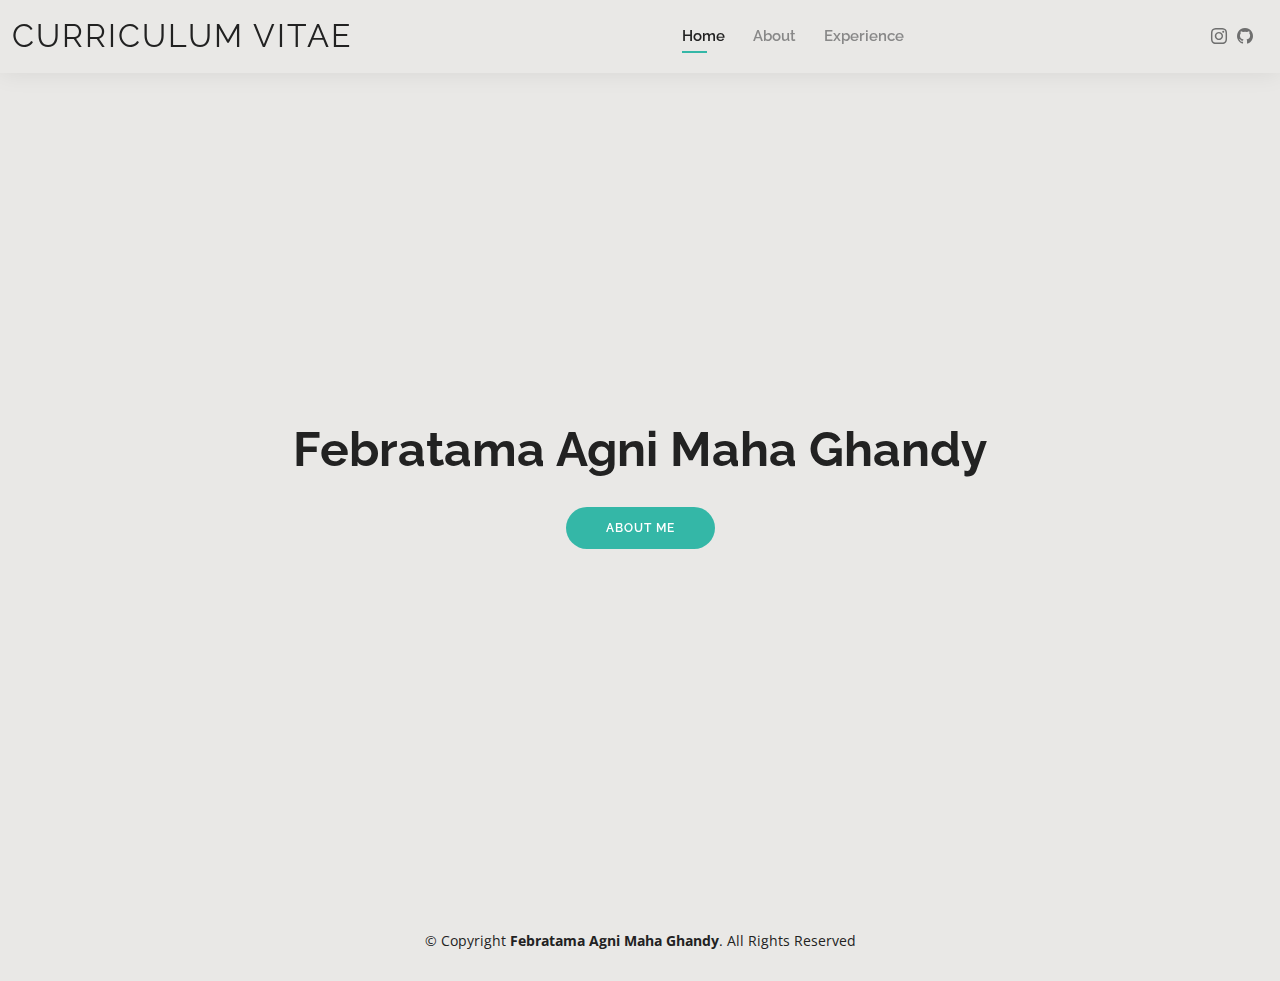
<file: index.html>
<!DOCTYPE html>
<html lang="en">

<head>
  <meta charset="utf-8">
  <meta content="width=device-width, initial-scale=1.0" name="viewport">

  <title>Curriculum Vitae</title>

  <!-- Favicons -->
  <link href="assets/img/favicon.png" rel="icon">
  <link href="assets/img/apple-touch-icon.png" rel="apple-touch-icon">

  <!-- Google Fonts -->
  <link href="https://fonts.googleapis.com/css?family=Open+Sans:300,300i,400,400i,600,600i,700,700i|Raleway:300,300i,400,400i,500,500i,600,600i,700,700i|Poppins:300,300i,400,400i,500,500i,600,600i,700,700i" rel="stylesheet">

  <!-- Vendor CSS Files -->
  <link href="assets/vendor/aos/aos.css" rel="stylesheet">
  <link href="assets/vendor/bootstrap/css/bootstrap.min.css" rel="stylesheet">
  <link href="assets/vendor/bootstrap-icons/bootstrap-icons.css" rel="stylesheet">
  <link href="assets/vendor/boxicons/css/boxicons.min.css" rel="stylesheet">
  <link href="assets/vendor/glightbox/css/glightbox.min.css" rel="stylesheet">
  <link href="assets/vendor/swiper/swiper-bundle.min.css" rel="stylesheet">

  <!-- Template Main CSS File -->
  <link href="assets/css/style.css" rel="stylesheet">

</head>

<body>

  <!-- ======= Header ======= -->
  <header id="header" class="fixed-top">
    <div class="container-fluid d-flex justify-content-between align-items-center">

      <h1 class="logo me-auto me-lg-0"><a href="index.html">Curriculum Vitae</a></h1>

      <nav id="navbar" class="navbar order-last order-lg-0">
        <ul>
          <li><a class="active" href="index.html">Home</a></li>
          <li><a href="about.html">About</a></li>
          <li><a href="resume.html">Experience</a></li>
        </ul>
        <i class="bi bi-list mobile-nav-toggle"></i>
      </nav><!-- .navbar -->

      <div class="header-social-links">
        <a href="https://www.instagram.com/vavafebratama" class="instagram"><i class="bi bi-instagram"></i></a>
        <a href="https://github.com/FebratamaAgni" class="github"><i class="bi bi-github"></i></a>
      </div>

    </div>

  </header><!-- End Header -->

  <!-- ======= Hero Section ======= -->
  <section id="hero" class="d-flex align-items-center">
    <div class="container d-flex flex-column align-items-center" data-aos="zoom-in" data-aos-delay="100">
      <h1>Febratama Agni Maha Ghandy</h1>
      <a href="about.html" class="btn-about">About Me</a>
    </div>
  </section><!-- End Hero -->

  <!-- ======= Footer ======= -->
  <footer id="footer">
    <div class="container">
      <div class="copyright">
        &copy; Copyright <strong><span>Febratama Agni Maha Ghandy</span></strong>. All Rights Reserved
      </div>
    </div>
  </footer><!-- End  Footer -->

  <div id="preloader"></div>
  <a href="#" class="back-to-top d-flex align-items-center justify-content-center"><i class="bi bi-arrow-up-short"></i></a>

  <!-- Vendor JS Files -->
  <script src="assets/vendor/purecounter/purecounter_vanilla.js"></script>
  <script src="assets/vendor/aos/aos.js"></script>
  <script src="assets/vendor/bootstrap/js/bootstrap.bundle.min.js"></script>
  <script src="assets/vendor/glightbox/js/glightbox.min.js"></script>
  <script src="assets/vendor/isotope-layout/isotope.pkgd.min.js"></script>
  <script src="assets/vendor/swiper/swiper-bundle.min.js"></script>
  <script src="assets/vendor/waypoints/noframework.waypoints.js"></script>
  <script src="assets/vendor/php-email-form/validate.js"></script>

  <!-- Template Main JS File -->
  <script src="assets/js/main.js"></script>

</body>

</html>
</file>
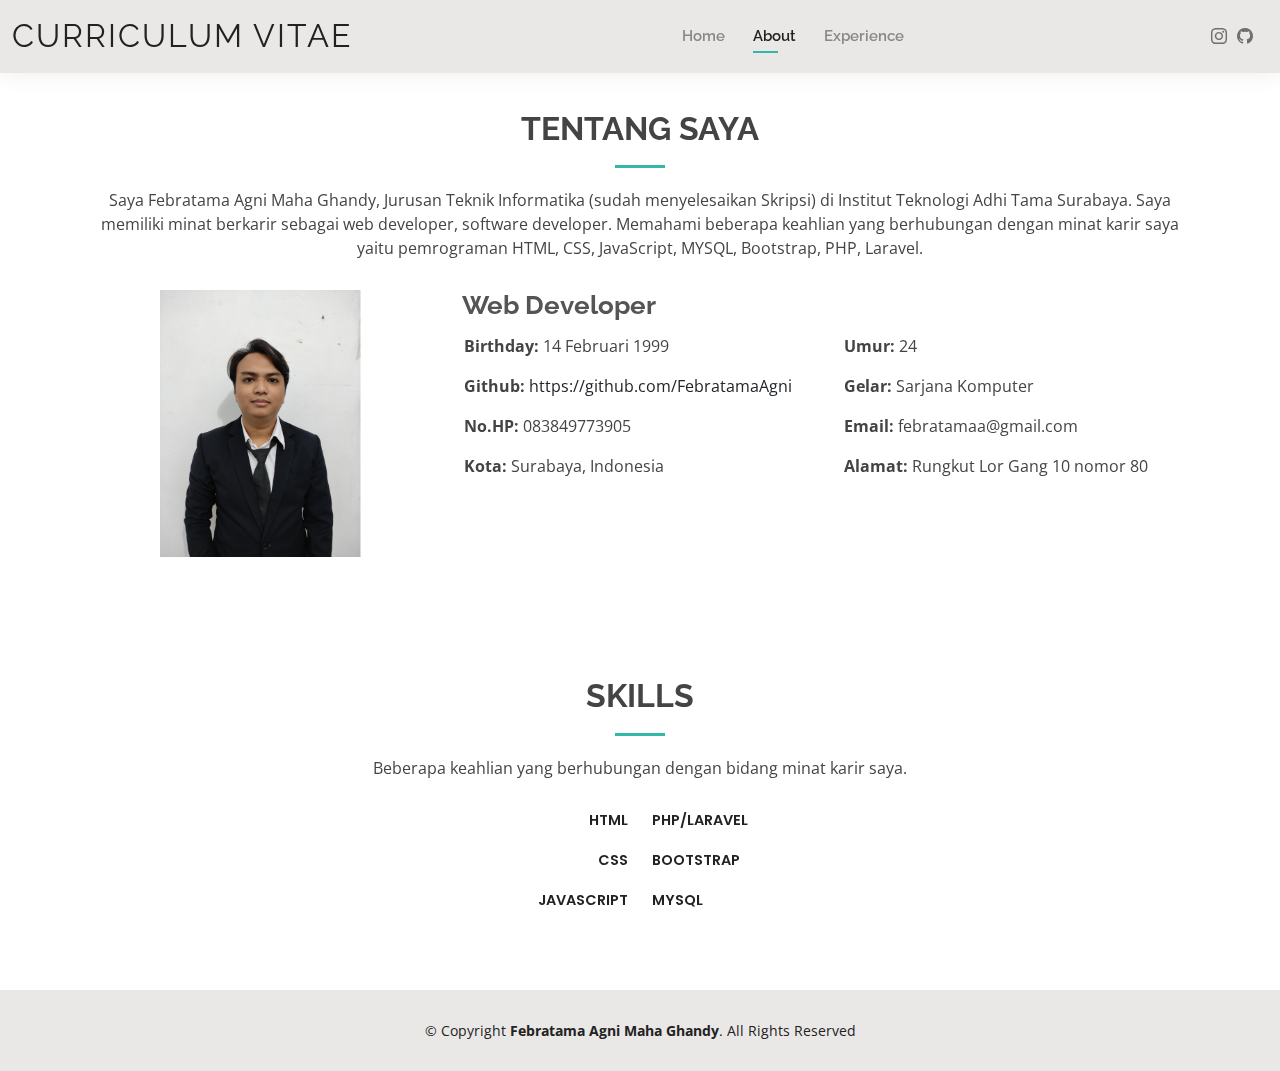
<file: about.html>
<!DOCTYPE html>
<html lang="en">

<head>
  <meta charset="utf-8">
  <meta content="width=device-width, initial-scale=1.0" name="viewport">

  <title>Curriculum Vitae</title>

  <!-- Favicons -->
  <link href="assets/img/favicon.png" rel="icon">
  <link href="assets/img/apple-touch-icon.png" rel="apple-touch-icon">

  <!-- Google Fonts -->
  <link href="https://fonts.googleapis.com/css?family=Open+Sans:300,300i,400,400i,600,600i,700,700i|Raleway:300,300i,400,400i,500,500i,600,600i,700,700i|Poppins:300,300i,400,400i,500,500i,600,600i,700,700i" rel="stylesheet">

  <!-- Vendor CSS Files -->
  <link href="assets/vendor/aos/aos.css" rel="stylesheet">
  <link href="assets/vendor/bootstrap/css/bootstrap.min.css" rel="stylesheet">
  <link href="assets/vendor/bootstrap-icons/bootstrap-icons.css" rel="stylesheet">
  <link href="assets/vendor/boxicons/css/boxicons.min.css" rel="stylesheet">
  <link href="assets/vendor/glightbox/css/glightbox.min.css" rel="stylesheet">
  <link href="assets/vendor/swiper/swiper-bundle.min.css" rel="stylesheet">

  <!-- Template Main CSS File -->
  <link href="assets/css/style.css" rel="stylesheet">

</head>

<body>

  <!-- ======= Header ======= -->
  <header id="header" class="fixed-top">
    <div class="container-fluid d-flex justify-content-between align-items-center">

      <h1 class="logo me-auto me-lg-0"><a href="index.html">Curriculum Vitae</a></h1>

      <nav id="navbar" class="navbar order-last order-lg-0">
        <ul>
          <li><a href="index.html">Home</a></li>
          <li><a class="active" href="about.html">About</a></li>
          <li><a href="resume.html">Experience</a></li>                    
        </ul>
        <i class="bi bi-list mobile-nav-toggle"></i>
      </nav><!-- .navbar -->

      <div class="header-social-links">
        <a href="https://www.instagram.com/vavafebratama" class="instagram"><i class="bi bi-instagram"></i></a>
        <a href="https://github.com/FebratamaAgni" class="github"><i class="bi bi-github"></i></a>
      </div>
    </div>
  </header><!-- End Header -->

  <main id="main">

    <!-- ======= About Section ======= -->
    <section id="about" class="about">
      <div class="container" data-aos="fade-up">

        <div class="section-title">
          <h2>Tentang Saya</h2>
          <p>Saya Febratama Agni Maha Ghandy, Jurusan Teknik Informatika (sudah menyelesaikan Skripsi) di Institut Teknologi Adhi Tama Surabaya. Saya memiliki minat berkarir sebagai web developer, software developer. Memahami beberapa keahlian yang berhubungan dengan minat karir saya yaitu pemrograman HTML, CSS, JavaScript, MYSQL, Bootstrap, PHP, Laravel.</p>
        </div>

        <div class="row">
          <div class="col-lg-4">
            <img src="assets/img/vava.png" class="img-fluid" alt="">
          </div>
          <div class="col-lg-8 pt-4 pt-lg-0 content">
            <h3>Web Developer</h3>    
            <div class="row">
              <div class="col-lg-6">
                <ul>
                  <li><i class="bi bi-rounded-right"></i> <strong>Birthday:</strong> 14 Februari 1999</li>
                  <li><i class="bi bi-rounded-right"></i> <strong>Github:</strong><a class="text-decoration-none text-dark" href="https://github.com/FebratamaAgni"> https://github.com/FebratamaAgni</a></li>
                  <li><i class="bi bi-rounded-right"></i> <strong>No.HP:</strong> 083849773905</li>
                  <li><i class="bi bi-rounded-right"></i> <strong>Kota:</strong> Surabaya, Indonesia</li>
                </ul>
              </div>
              <div class="col-lg-6">
                <ul>
                  <li><i class="bi bi-rounded-right"></i> <strong>Umur:</strong> 24</li>
                  <li><i class="bi bi-rounded-right"></i> <strong>Gelar:</strong> Sarjana Komputer</li>
                  <li><i class="bi bi-rounded-right"></i> <strong>Email:</strong> febratamaa@gmail.com</li>                  
                  <li><i class="bi bi-rounded-right"></i> <strong>Alamat:</strong> Rungkut Lor Gang 10 nomor 80</li>                  
                </ul>
              </div>
            </div>
          </div>
        </div>

      </div>
    </section><!-- End About Section -->

    <!-- ======= Skills Section ======= -->
    <section id="skills" class="skills">
      <div class="container" data-aos="fade-up">

        <div class="section-title">
          <h2>Skills</h2>
          <p>Beberapa keahlian yang berhubungan dengan bidang minat karir saya.</p>
        </div>

        <div class="row skills-content">
          <div class="col-lg text-end">
            <div class="progress">
              <span class="skill">HTML</span>
            </div>
            <div class="progress">
              <span class="skill">CSS</span>             
            </div>
            <div class="progress">
              <span class="skill">JavaScript</span>        
            </div>
          </div>

          <div class="col-lg">
            <div class="progress">
              <span class="skill">PHP/Laravel</span>
            </div>
            <div class="progress">
              <span class="skill">Bootstrap</span>          
            </div>
            <div class="progress">
              <span class="skill">MYSQL</span>
            </div>
          </div>
        </div>

      </div>
    </section><!-- End Skills Section -->

  </main><!-- End #main -->

  <!-- ======= Footer ======= -->
  <footer id="footer">
    <div class="container">
      <div class="copyright">
        &copy; Copyright <strong><span>Febratama Agni Maha Ghandy</span></strong>. All Rights Reserved
      </div>
    </div>
  </footer><!-- End  Footer -->

  <div id="preloader"></div>
  <a href="#" class="back-to-top d-flex align-items-center justify-content-center"><i class="bi bi-arrow-up-short"></i></a>

  <!-- Vendor JS Files -->
  <script src="assets/vendor/purecounter/purecounter_vanilla.js"></script>
  <script src="assets/vendor/aos/aos.js"></script>
  <script src="assets/vendor/bootstrap/js/bootstrap.bundle.min.js"></script>
  <script src="assets/vendor/glightbox/js/glightbox.min.js"></script>
  <script src="assets/vendor/isotope-layout/isotope.pkgd.min.js"></script>
  <script src="assets/vendor/swiper/swiper-bundle.min.js"></script>
  <script src="assets/vendor/waypoints/noframework.waypoints.js"></script>
  <script src="assets/vendor/php-email-form/validate.js"></script>

  <!-- Template Main JS File -->
  <script src="assets/js/main.js"></script>

</body>

</html>
</file>
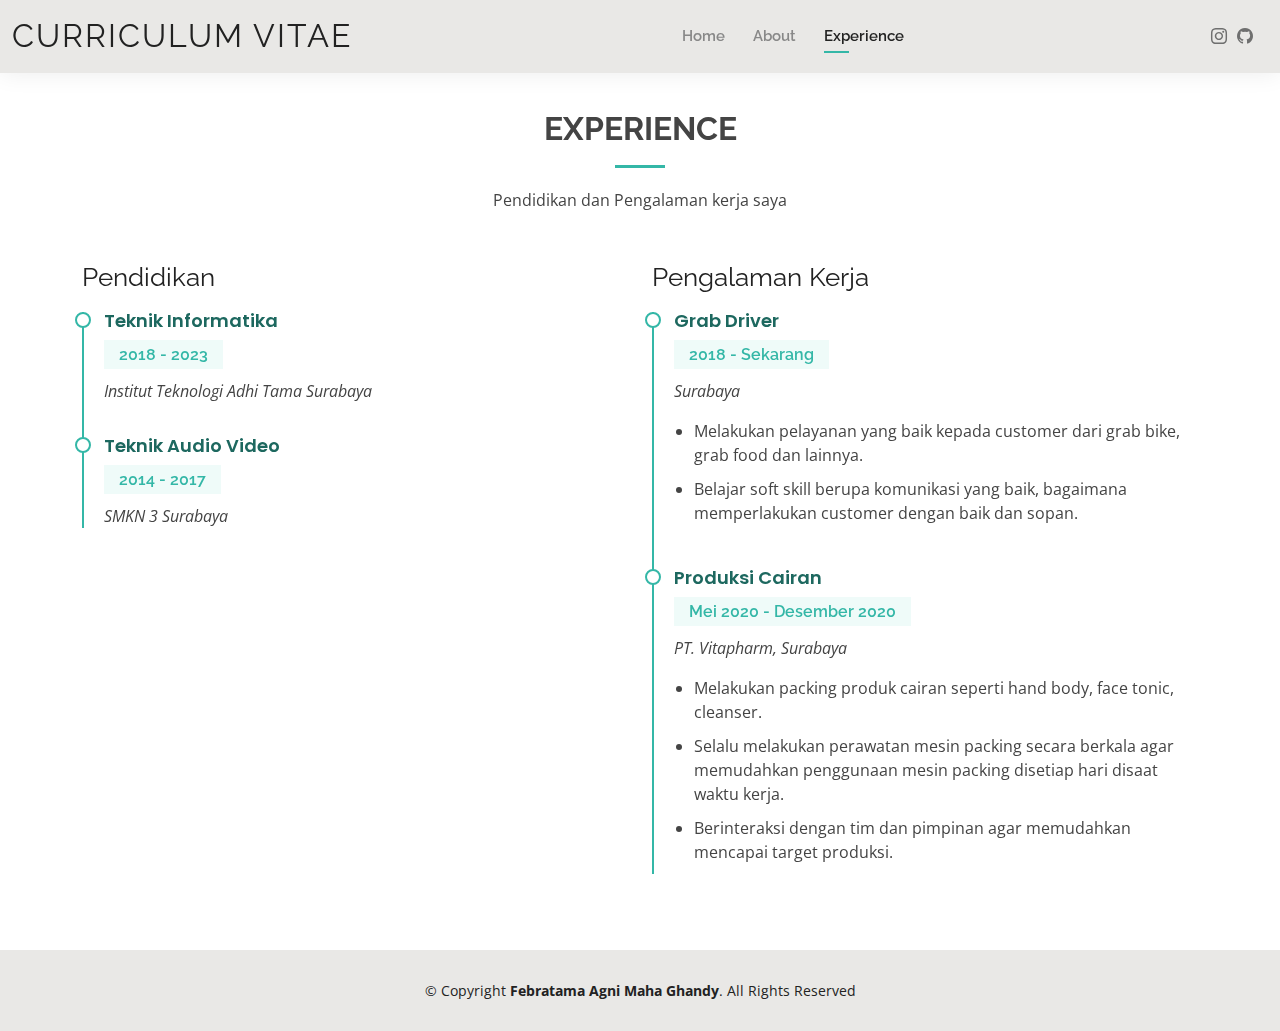
<file: resume.html>
<!DOCTYPE html>
<html lang="en">

<head>
  <meta charset="utf-8">
  <meta content="width=device-width, initial-scale=1.0" name="viewport">

  <title>Curriculum Vitae</title>

  <!-- Favicons -->
  <link href="assets/img/favicon.png" rel="icon">
  <link href="assets/img/apple-touch-icon.png" rel="apple-touch-icon">

  <!-- Google Fonts -->
  <link href="https://fonts.googleapis.com/css?family=Open+Sans:300,300i,400,400i,600,600i,700,700i|Raleway:300,300i,400,400i,500,500i,600,600i,700,700i|Poppins:300,300i,400,400i,500,500i,600,600i,700,700i" rel="stylesheet">

  <!-- Vendor CSS Files -->
  <link href="assets/vendor/aos/aos.css" rel="stylesheet">
  <link href="assets/vendor/bootstrap/css/bootstrap.min.css" rel="stylesheet">
  <link href="assets/vendor/bootstrap-icons/bootstrap-icons.css" rel="stylesheet">
  <link href="assets/vendor/boxicons/css/boxicons.min.css" rel="stylesheet">
  <link href="assets/vendor/glightbox/css/glightbox.min.css" rel="stylesheet">
  <link href="assets/vendor/swiper/swiper-bundle.min.css" rel="stylesheet">

  <!-- Template Main CSS File -->
  <link href="assets/css/style.css" rel="stylesheet">

</head>

<body>

  <!-- ======= Header ======= -->
  <header id="header" class="fixed-top">
    <div class="container-fluid d-flex justify-content-between align-items-center">

      <h1 class="logo me-auto me-lg-0"><a href="index.html">Curriculum Vitae</a></h1>
      <!-- Uncomment below if you prefer to use an image logo -->
      <!-- <a href="index.html" class="logo"><img src="assets/img/logo.png" alt="" class="img-fluid"></a>-->

      <nav id="navbar" class="navbar order-last order-lg-0">
        <ul>
          <li><a href="index.html">Home</a></li>
          <li><a href="about.html">About</a></li>
          <li><a class="active" href="resume.html">Experience</a></li>                    
        </ul>
        <i class="bi bi-list mobile-nav-toggle"></i>
      </nav><!-- .navbar -->

      <div class="header-social-links">
        <a href="https://www.instagram.com/vavafebratama" class="instagram"><i class="bi bi-instagram"></i></a>
        <a href="https://github.com/FebratamaAgni" class="github"><i class="bi bi-github"></i></a>
      </div>
    </div>

  </header><!-- End Header -->

  <main id="main">

    <!-- ======= Resume Section ======= -->
    <section id="resume" class="resume">
      <div class="container" data-aos="fade-up">

        <div class="section-title">
          <h2>Experience</h2>
          <p>Pendidikan dan Pengalaman kerja saya</p>
        </div>

        <div class="row">
          <div class="col-lg-6">
            <h3 class="resume-title">Pendidikan</h3>
            <div class="resume-item">
              <h4>Teknik Informatika</h4>
              <h5>2018 - 2023</h5>
              <p><em>Institut Teknologi Adhi Tama Surabaya</em></p>
            </div>
            <div class="resume-item">
              <h4>Teknik Audio Video</h4>
              <h5>2014 - 2017</h5>
              <p><em>SMKN 3 Surabaya</em></p>              
            </div>
          </div>
          <div class="col-lg-6">
            <h3 class="resume-title">Pengalaman Kerja</h3>
            <div class="resume-item">
              <h4>Grab Driver</h4>
              <h5>2018 - Sekarang</h5>
              <p><em>Surabaya </em></p>
              <ul>
                <li>Melakukan pelayanan yang baik kepada customer dari grab bike, grab food dan lainnya. </li>
                <li>Belajar soft skill berupa komunikasi yang baik, bagaimana memperlakukan customer dengan baik dan sopan. </li>
              </ul>
              </p>
            </div>
            <div class="resume-item">
              <h4>Produksi Cairan</h4>
              <h5>Mei 2020 - Desember 2020</h5>
              <p><em>PT. Vitapharm, Surabaya</em></p>
              <p>
              <ul>
                <li>Melakukan packing produk cairan seperti hand body, face tonic, cleanser. </li>
                <li>Selalu melakukan perawatan mesin packing secara berkala agar memudahkan penggunaan mesin packing disetiap hari disaat waktu kerja.</li>
                <li>Berinteraksi dengan tim dan pimpinan agar memudahkan mencapai target produksi.</li>
              </ul>
              </p>
            </div>
          </div>
        </div>
      </div>
    </section><!-- End Resume Section -->

  </main><!-- End #main -->

  <!-- ======= Footer ======= -->
  <footer id="footer">
    <div class="container">
      <div class="copyright">
        &copy; Copyright <strong><span>Febratama Agni Maha Ghandy</span></strong>. All Rights Reserved
      </div>
    </div>
  </footer><!-- End  Footer -->

  <div id="preloader"></div>
  <a href="#" class="back-to-top d-flex align-items-center justify-content-center"><i class="bi bi-arrow-up-short"></i></a>

  <!-- Vendor JS Files -->
  <script src="assets/vendor/purecounter/purecounter_vanilla.js"></script>
  <script src="assets/vendor/aos/aos.js"></script>
  <script src="assets/vendor/bootstrap/js/bootstrap.bundle.min.js"></script>
  <script src="assets/vendor/glightbox/js/glightbox.min.js"></script>
  <script src="assets/vendor/isotope-layout/isotope.pkgd.min.js"></script>
  <script src="assets/vendor/swiper/swiper-bundle.min.js"></script>
  <script src="assets/vendor/waypoints/noframework.waypoints.js"></script>
  <script src="assets/vendor/php-email-form/validate.js"></script>

  <!-- Template Main JS File -->
  <script src="assets/js/main.js"></script>

</body>

</html>
</file>
<file: assets/css/style.css>
/**
* Template Name: Kelly - v4.10.0
* Template URL: https://bootstrapmade.com/kelly-free-bootstrap-cv-resume-html-template/
* Author: BootstrapMade.com
* License: https://bootstrapmade.com/license/
*/

/*--------------------------------------------------------------
# General
--------------------------------------------------------------*/
body {
  font-family: "Open Sans", sans-serif;
  color: #444444;
}

a {
  color: #34b7a7;
  text-decoration: none;
}

a:hover {
  color: #51cdbe;
  text-decoration: none;
}

h1,
h2,
h3,
h4,
h5,
h6 {
  font-family: "Raleway", sans-serif;
}

#main {
  margin-top: 50px;
}

@media (max-width: 992px) {
  #main {
    margin-top: 30px;
  }
}

/*--------------------------------------------------------------
# Preloader
--------------------------------------------------------------*/
#preloader {
  position: fixed;
  top: 0;
  left: 0;
  right: 0;
  bottom: 0;
  z-index: 9999;
  overflow: hidden;
  background: #fff;
}

#preloader:before {
  content: "";
  position: fixed;
  top: calc(50% - 30px);
  left: calc(50% - 30px);
  border: 6px solid #34b7a7;
  border-top-color: #dcf5f2;
  border-radius: 50%;
  width: 60px;
  height: 60px;
  -webkit-animation: animate-preloader 1s linear infinite;
  animation: animate-preloader 1s linear infinite;
}

@-webkit-keyframes animate-preloader {
  0% {
    transform: rotate(0deg);
  }

  100% {
    transform: rotate(360deg);
  }
}

@keyframes animate-preloader {
  0% {
    transform: rotate(0deg);
  }

  100% {
    transform: rotate(360deg);
  }
}

/*--------------------------------------------------------------
# Back to top button
--------------------------------------------------------------*/
.back-to-top {
  position: fixed;
  visibility: hidden;
  opacity: 0;
  right: 15px;
  bottom: 15px;
  z-index: 996;
  background: #34b7a7;
  width: 40px;
  height: 40px;
  border-radius: 50px;
  transition: all 0.4s;
}

.back-to-top i {
  font-size: 24px;
  color: #fff;
  line-height: 0;
}

.back-to-top:hover {
  background: #49cbbb;
  color: #fff;
}

.back-to-top.active {
  visibility: visible;
  opacity: 1;
}

/*--------------------------------------------------------------
# Header
--------------------------------------------------------------*/
#header {
  background: #e9e8e6;
  box-shadow: 0px 0px 25px 0 rgba(0, 0, 0, 0.08);
  z-index: 997;
  padding: 15px 0;
}

#header .logo {
  font-size: 32px;
  margin: 0;
  padding: 0;
  line-height: 1;
  font-weight: 400;
  letter-spacing: 2px;
  text-transform: uppercase;
}

#header .logo a {
  color: #222222;
}

#header .logo img {
  max-height: 40px;
}

@media (max-width: 992px) {
  #header .logo {
    font-size: 28px;
  }
}

/*--------------------------------------------------------------
# Header Social Links
--------------------------------------------------------------*/
.header-social-links {
  padding-right: 15px;
}

.header-social-links a {
  color: #6f6f6f;
  padding-left: 6px;
  display: inline-block;
  line-height: 0px;
  transition: 0.3s;
  font-size: 16px;
}

.header-social-links a:hover {
  color: #34b7a7;
}

/*--------------------------------------------------------------
# Navigation Menu
--------------------------------------------------------------*/
/**
* Desktop Navigation 
*/
.navbar {
  padding: 0;
}

.navbar ul {
  margin: 0;
  padding: 0;
  display: flex;
  list-style: none;
  align-items: center;
}

.navbar li {
  position: relative;
  padding: 10px 0 10px 28px;
}

.navbar a,
.navbar a:focus {
  display: flex;
  align-items: center;
  justify-content: space-between;
  font-family: "Raleway", sans-serif;
  font-size: 15px;
  font-weight: 600;
  color: #888888;
  white-space: nowrap;
  transition: 0.3s;
  position: relative;
}

.navbar a i,
.navbar a:focus i {
  font-size: 12px;
  line-height: 0;
  margin-left: 5px;
}

.navbar>ul>li>a:before {
  content: "";
  position: absolute;
  width: 0;
  height: 2px;
  bottom: -5px;
  left: 0;
  background-color: #34b7a7;
  visibility: hidden;
  width: 0px;
  transition: all 0.3s ease-in-out 0s;
}

.navbar a:hover:before,
.navbar li:hover>a:before,
.navbar .active:before {
  visibility: visible;
  width: 25px;
}

.navbar a:hover,
.navbar .active,
.navbar .active:focus,
.navbar li:hover>a {
  color: #222222;
}

.navbar .dropdown ul {
  display: block;
  position: absolute;
  left: 14px;
  top: calc(100% + 30px);
  margin: 0;
  padding: 10px 0;
  z-index: 99;
  opacity: 0;
  visibility: hidden;
  background: #fff;
  box-shadow: 0px 0px 30px rgba(127, 137, 161, 0.25);
  transition: 0.3s;
  border-radius: 4px;
}

.navbar .dropdown ul li {
  min-width: 200px;
  padding: 0;
}

.navbar .dropdown ul a {
  padding: 10px 20px;
  font-size: 15px;
  text-transform: none;
  font-weight: 600;
}

.navbar .dropdown ul a i {
  font-size: 12px;
}

.navbar .dropdown ul a:hover,
.navbar .dropdown ul .active:hover,
.navbar .dropdown ul li:hover>a {
  color: #34b7a7;
}

.navbar .dropdown:hover>ul {
  opacity: 1;
  top: 100%;
  visibility: visible;
}

.navbar .dropdown .dropdown ul {
  top: 0;
  left: calc(100% - 30px);
  visibility: hidden;
}

.navbar .dropdown .dropdown:hover>ul {
  opacity: 1;
  top: 0;
  left: 100%;
  visibility: visible;
}

@media (max-width: 1366px) {
  .navbar .dropdown .dropdown ul {
    left: -90%;
  }

  .navbar .dropdown .dropdown:hover>ul {
    left: -100%;
  }
}

/**
* Mobile Navigation 
*/
.mobile-nav-toggle {
  color: #222222;
  font-size: 28px;
  cursor: pointer;
  display: none;
  line-height: 0;
  transition: 0.5s;
}

.mobile-nav-toggle.bi-x {
  color: #fff;
}

@media (max-width: 991px) {
  .mobile-nav-toggle {
    display: block;
  }

  .navbar ul {
    display: none;
  }
}

.navbar-mobile {
  position: fixed;
  overflow: hidden;
  top: 0;
  right: 0;
  left: 0;
  bottom: 0;
  background: rgba(9, 9, 9, 0.9);
  transition: 0.3s;
  z-index: 999;
}

.navbar-mobile .mobile-nav-toggle {
  position: absolute;
  top: 15px;
  right: 15px;
}

.navbar-mobile ul {
  display: block;
  position: absolute;
  top: 55px;
  right: 15px;
  bottom: 15px;
  left: 15px;
  padding: 10px 0;
  border-radius: 10px;
  background-color: #fff;
  overflow-y: auto;
  transition: 0.3s;
}

.navbar-mobile a,
.navbar-mobile a:focus {
  font-size: 15px;
  padding-right: 15px;
  color: #222222;
}

.navbar-mobile a:hover,
.navbar-mobile .active,
.navbar-mobile li:hover>a {
  color: #34b7a7;
}

.navbar-mobile .getstarted,
.navbar-mobile .getstarted:focus {
  margin: 15px;
}

.navbar-mobile .dropdown ul {
  position: static;
  display: none;
  margin: 10px 20px;
  padding: 10px 0;
  z-index: 99;
  opacity: 1;
  visibility: visible;
  background: #fff;
  box-shadow: 0px 0px 30px rgba(127, 137, 161, 0.25);
}

.navbar-mobile .dropdown ul li {
  min-width: 200px;
}

.navbar-mobile .dropdown ul a {
  padding: 10px 20px;
}

.navbar-mobile .dropdown ul a i {
  font-size: 12px;
}

.navbar-mobile .dropdown ul a:hover,
.navbar-mobile .dropdown ul .active:hover,
.navbar-mobile .dropdown ul li:hover>a {
  color: #34b7a7;
}

.navbar-mobile .dropdown>.dropdown-active {
  display: block;
}

/*--------------------------------------------------------------
# Hero Section
--------------------------------------------------------------*/
#hero {
  width: 100%;
  height: 100vh;
  background: #e9e8e6;;
  background-size: cover;
}

#hero .container {
  padding-top: 70px;
  position: relative;
}

@media (max-width: 992px) {
  #hero .container {
    padding-top: 58px;
  }
}

#hero h1 {
  margin: 0;
  font-size: 48px;
  font-weight: 700;
  line-height: 56px;
  color: #222222;
}

#hero h2 {
  color: #6f6f6f;
  margin: 10px 0 0 0;
  font-size: 22px;
}

#hero .btn-about {
  font-family: "Raleway", sans-serif;
  text-transform: uppercase;
  font-weight: 600;
  font-size: 12px;
  letter-spacing: 1px;
  display: inline-block;
  padding: 12px 40px;
  border-radius: 50px;
  transition: 0.5s;
  margin-top: 30px;
  color: #fff;
  background: #34b7a7;
}

#hero .btn-about:hover {
  background: #3dc8b7;
}

@media (min-width: 1024px) {
  #hero {
    background-attachment: fixed;
  }
}

@media (max-width: 992px) {
  #hero:before {
    content: "";
    background: rgba(255, 255, 255, 0.8);
    position: absolute;
    bottom: 0;
    top: 0;
    left: 0;
    right: 0;
  }

  #hero h1 {
    font-size: 28px;
    line-height: 36px;
  }

  #hero h2 {
    font-size: 18px;
    line-height: 24px;
  }
}

/*--------------------------------------------------------------
# Sections General
--------------------------------------------------------------*/
section {
  padding: 60px 0;
}

.section-bg {
  background-color: #e7f8f6;
}

.section-title {
  text-align: center;
  padding-bottom: 30px;
}

.section-title h2 {
  font-size: 32px;
  font-weight: bold;
  text-transform: uppercase;
  margin-bottom: 20px;
  padding-bottom: 20px;
  position: relative;
}

.section-title h2::after {
  content: "";
  position: absolute;
  display: block;
  width: 50px;
  height: 3px;
  background: #34b7a7;
  bottom: 0;
  left: calc(50% - 25px);
}

.section-title p {
  margin-bottom: 0;
}

/*--------------------------------------------------------------
# Cta
--------------------------------------------------------------*/
.cta {
  background: linear-gradient(rgba(0, 0, 0, 0.6), rgba(0, 0, 0, 0.6)), url("../img/bg-1.jpg") fixed center center;
  background-size: cover;
  padding: 80px 0;
}

.cta h3 {
  color: #fff;
  font-size: 28px;
  font-weight: 700;
}

.cta p {
  color: #fff;
}

.cta .cta-btn {
  font-family: "Raleway", sans-serif;
  text-transform: uppercase;
  font-weight: 500;
  font-size: 16px;
  letter-spacing: 1px;
  display: inline-block;
  padding: 8px 20px;
  border-radius: 2px;
  transition: 0.5s;
  margin: 10px;
  border: 2px solid #fff;
  color: #fff;
}

.cta .cta-btn:hover {
  background: #34b7a7;
  border: 2px solid #34b7a7;
}

@media (max-width: 1024px) {
  .cta {
    background-attachment: scroll;
  }
}

@media (min-width: 769px) {
  .cta .cta-btn-container {
    display: flex;
    align-items: center;
    justify-content: flex-end;
  }
}

/*--------------------------------------------------------------
# About
--------------------------------------------------------------*/
.about .content h3 {
  font-weight: 700;
  font-size: 26px;
  color: #555555;
}

.about .content ul {
  list-style: none;
  padding: 0;
}

.about .content ul li {
  padding-bottom: 10px;
}

.about .content ul i {
  font-size: 20px;
  padding-right: 2px;
  color: #34b7a7;
}

.about .content p:last-child {
  margin-bottom: 0;
}

/*--------------------------------------------------------------
# Skills
--------------------------------------------------------------*/
.skills .progress {
  height: 40px;
  display: block;
  background: none;
  border-radius: 0;
}

.skills .progress .skill {
  text-transform: uppercase;
  font-weight: 600;
  font-size: larger;
  font-family: "Poppins", sans-serif;
  color: #222222;
}

/*--------------------------------------------------------------
# Facts
--------------------------------------------------------------*/
.facts .counters span {
  font-size: 48px;
  display: block;
  color: #34b7a7;
}

.facts .counters p {
  padding: 0;
  margin: 0 0 20px 0;
  font-family: "Raleway", sans-serif;
  font-size: 14px;
}

/*--------------------------------------------------------------
# Testimonials
--------------------------------------------------------------*/
.testimonials .section-header {
  margin-bottom: 40px;
}

.testimonials .testimonials-carousel,
.testimonials .testimonials-slider {
  overflow: hidden;
}

.testimonials .testimonial-item {
  text-align: center;
}

.testimonials .testimonial-item .testimonial-img {
  width: 120px;
  border-radius: 50%;
  border: 4px solid #fff;
  margin: 0 auto;
}

.testimonials .testimonial-item h3 {
  font-size: 20px;
  font-weight: bold;
  margin: 10px 0 5px 0;
  color: #111;
}

.testimonials .testimonial-item h4 {
  font-size: 14px;
  color: #999;
  margin: 0 0 15px 0;
}

.testimonials .testimonial-item .quote-icon-left,
.testimonials .testimonial-item .quote-icon-right {
  color: #c8efea;
  font-size: 26px;
}

.testimonials .testimonial-item .quote-icon-left {
  display: inline-block;
  left: -5px;
  position: relative;
}

.testimonials .testimonial-item .quote-icon-right {
  display: inline-block;
  right: -5px;
  position: relative;
  top: 10px;
}

.testimonials .testimonial-item p {
  font-style: italic;
  margin: 0 auto 15px auto;
}

@media (min-width: 992px) {
  .testimonials .testimonial-item p {
    width: 80%;
  }
}

.testimonials .swiper-pagination {
  margin-top: 20px;
  position: relative;
}

.testimonials .swiper-pagination .swiper-pagination-bullet {
  width: 12px;
  height: 12px;
  background-color: #fff;
  opacity: 1;
  border: 1px solid #34b7a7;
}

.testimonials .swiper-pagination .swiper-pagination-bullet-active {
  background-color: #34b7a7;
}

/*--------------------------------------------------------------
# Resume
--------------------------------------------------------------*/
.resume .resume-title {
  font-size: 26px;
  font-weight: 400;
  margin-top: 20px;
  margin-bottom: 20px;
  color: #222222;
}

.resume .resume-item {
  padding: 0 0 20px 20px;
  margin-top: -2px;
  border-left: 2px solid #34b7a7;
  position: relative;
}

.resume .resume-item h4 {
  line-height: 18px;
  font-size: 18px;
  font-weight: 600;
  font-family: "Poppins", sans-serif;
  color: #1d685f;
  margin-bottom: 10px;
}

.resume .resume-item h5 {
  font-size: 16px;
  background: #effbf9;
  padding: 5px 15px;
  display: inline-block;
  font-weight: 600;
  margin-bottom: 10px;
  color: #34b7a7;
}

.resume .resume-item ul {
  padding-left: 20px;
}

.resume .resume-item ul li {
  padding-bottom: 10px;
}

.resume .resume-item:last-child {
  padding-bottom: 0;
}

.resume .resume-item::before {
  content: "";
  position: absolute;
  width: 16px;
  height: 16px;
  border-radius: 50px;
  left: -9px;
  top: 0;
  background: #fff;
  border: 2px solid #34b7a7;
}

/*--------------------------------------------------------------
# Services
--------------------------------------------------------------*/
.services .icon-box {
  text-align: center;
  padding: 70px 20px 80px 20px;
  transition: all ease-in-out 0.3s;
  background: #fff;
  box-shadow: 0px 0 35px 0 rgba(0, 0, 0, 0.08);
}

.services .icon-box .icon {
  margin: 0 auto;
  width: 100px;
  height: 100px;
  display: flex;
  align-items: center;
  justify-content: center;
  transition: ease-in-out 0.3s;
  position: relative;
}

.services .icon-box .icon i {
  font-size: 36px;
  transition: 0.5s;
  position: relative;
}

.services .icon-box .icon svg {
  position: absolute;
  top: 0;
  left: 0;
}

.services .icon-box .icon svg path {
  transition: 0.5s;
  fill: #f5f5f5;
}

.services .icon-box h4 {
  font-weight: 600;
  margin: 10px 0 15px 0;
  font-size: 22px;
}

.services .icon-box h4 a {
  color: #222222;
  transition: ease-in-out 0.3s;
}

.services .icon-box p {
  line-height: 24px;
  font-size: 14px;
  margin-bottom: 0;
}

.services .iconbox-blue i {
  color: #47aeff;
}

.services .iconbox-blue:hover .icon i {
  color: #fff;
}

.services .iconbox-blue:hover .icon path {
  fill: #47aeff;
}

.services .iconbox-orange i {
  color: #ffa76e;
}

.services .iconbox-orange:hover .icon i {
  color: #fff;
}

.services .iconbox-orange:hover .icon path {
  fill: #ffa76e;
}

.services .iconbox-pink i {
  color: #e80368;
}

.services .iconbox-pink:hover .icon i {
  color: #fff;
}

.services .iconbox-pink:hover .icon path {
  fill: #e80368;
}

.services .iconbox-yellow i {
  color: #ffbb2c;
}

.services .iconbox-yellow:hover .icon i {
  color: #fff;
}

.services .iconbox-yellow:hover .icon path {
  fill: #ffbb2c;
}

.services .iconbox-red i {
  color: #ff5828;
}

.services .iconbox-red:hover .icon i {
  color: #fff;
}

.services .iconbox-red:hover .icon path {
  fill: #ff5828;
}

.services .iconbox-teal i {
  color: #11dbcf;
}

.services .iconbox-teal:hover .icon i {
  color: #fff;
}

.services .iconbox-teal:hover .icon path {
  fill: #11dbcf;
}

/*--------------------------------------------------------------
# Portfolio
--------------------------------------------------------------*/
.portfolio .portfolio-item {
  margin-bottom: 30px;
}

.portfolio #portfolio-flters {
  padding: 0;
  margin: 0 auto 20px auto;
  list-style: none;
  text-align: center;
}

.portfolio #portfolio-flters li {
  cursor: pointer;
  display: inline-block;
  padding: 8px 16px 10px 16px;
  font-size: 13px;
  font-weight: 500;
  line-height: 1;
  text-transform: uppercase;
  color: #444444;
  margin-bottom: 5px;
  transition: all 0.3s ease-in-out;
  border-radius: 50px;
}

.portfolio #portfolio-flters li:hover,
.portfolio #portfolio-flters li.filter-active {
  color: #fff;
  background: #34b7a7;
}

.portfolio #portfolio-flters li:last-child {
  margin-right: 0;
}

.portfolio .portfolio-wrap {
  transition: 0.3s;
  position: relative;
  overflow: hidden;
  z-index: 1;
  background: rgba(34, 34, 34, 0.6);
}

.portfolio .portfolio-wrap::before {
  content: "";
  background: rgba(34, 34, 34, 0.6);
  position: absolute;
  left: 0;
  right: 0;
  top: 0;
  bottom: 0;
  transition: all ease-in-out 0.3s;
  z-index: 2;
  opacity: 0;
}

.portfolio .portfolio-wrap img {
  transition: all ease-in-out 0.3s;
}

.portfolio .portfolio-wrap .portfolio-info {
  opacity: 0;
  position: absolute;
  top: 0;
  left: 0;
  right: 0;
  bottom: 0;
  z-index: 3;
  transition: all ease-in-out 0.3s;
  display: flex;
  flex-direction: column;
  justify-content: flex-end;
  align-items: flex-start;
  padding: 20px;
}

.portfolio .portfolio-wrap .portfolio-info h4 {
  font-size: 20px;
  color: #fff;
  font-weight: 600;
}

.portfolio .portfolio-wrap .portfolio-info p {
  color: rgba(255, 255, 255, 0.7);
  font-size: 14px;
  text-transform: uppercase;
  padding: 0;
  margin: 0;
  font-style: italic;
}

.portfolio .portfolio-wrap .portfolio-links {
  text-align: center;
  z-index: 4;
}

.portfolio .portfolio-wrap .portfolio-links a {
  color: #fff;
  margin: 0 5px 0 0;
  font-size: 28px;
  display: inline-block;
  transition: 0.3s;
}

.portfolio .portfolio-wrap .portfolio-links a:hover {
  color: #78d9cd;
}

.portfolio .portfolio-wrap:hover::before {
  opacity: 1;
}

.portfolio .portfolio-wrap:hover img {
  transform: scale(1.2);
}

.portfolio .portfolio-wrap:hover .portfolio-info {
  opacity: 1;
}

/*--------------------------------------------------------------
# Portfolio Details
--------------------------------------------------------------*/
.portfolio-details {
  padding-top: 0;
}

.portfolio-details .portfolio-details-slider img {
  width: 100%;
}

.portfolio-details .portfolio-details-slider .swiper-pagination {
  margin-top: 20px;
  position: relative;
}

.portfolio-details .portfolio-details-slider .swiper-pagination .swiper-pagination-bullet {
  width: 12px;
  height: 12px;
  background-color: #fff;
  opacity: 1;
  border: 1px solid #34b7a7;
}

.portfolio-details .portfolio-details-slider .swiper-pagination .swiper-pagination-bullet-active {
  background-color: #34b7a7;
}

.portfolio-details .portfolio-info {
  padding: 30px;
  box-shadow: 0px 0 30px rgba(34, 34, 34, 0.08);
}

.portfolio-details .portfolio-info h3 {
  font-size: 22px;
  font-weight: 700;
  margin-bottom: 20px;
  padding-bottom: 20px;
  border-bottom: 1px solid #eee;
}

.portfolio-details .portfolio-info ul {
  list-style: none;
  padding: 0;
  font-size: 15px;
}

.portfolio-details .portfolio-info ul li+li {
  margin-top: 10px;
}

.portfolio-details .portfolio-description {
  padding-top: 30px;
}

.portfolio-details .portfolio-description h2 {
  font-size: 26px;
  font-weight: 700;
  margin-bottom: 20px;
}

.portfolio-details .portfolio-description p {
  padding: 0;
}

/*--------------------------------------------------------------
# Contact
--------------------------------------------------------------*/
.contact .info {
  width: 100%;
  background: #fff;
}

.contact .info i {
  font-size: 20px;
  color: #34b7a7;
  float: left;
  width: 44px;
  height: 44px;
  background: #effbf9;
  display: flex;
  justify-content: center;
  align-items: center;
  border-radius: 50px;
  transition: all 0.3s ease-in-out;
}

.contact .info h4 {
  padding: 0 0 0 60px;
  font-size: 22px;
  font-weight: 600;
  margin-bottom: 5px;
  color: #222222;
}

.contact .info p {
  padding: 0 0 0 60px;
  margin-bottom: 0;
  font-size: 14px;
  color: #555555;
}

.contact .info .email,
.contact .info .phone {
  margin-top: 40px;
}

.contact .info .email:hover i,
.contact .info .address:hover i,
.contact .info .phone:hover i {
  background: #34b7a7;
  color: #fff;
}

.contact .php-email-form {
  width: 100%;
  background: #fff;
}

.contact .php-email-form .form-group {
  padding-bottom: 8px;
}

.contact .php-email-form .error-message {
  display: none;
  color: #fff;
  background: #ed3c0d;
  text-align: center;
  padding: 15px;
  font-weight: 600;
}

.contact .php-email-form .sent-message {
  display: none;
  color: #fff;
  background: #18d26e;
  text-align: center;
  padding: 15px;
  font-weight: 600;
}

.contact .php-email-form .loading {
  display: none;
  background: #fff;
  text-align: center;
  padding: 15px;
}

.contact .php-email-form .loading:before {
  content: "";
  display: inline-block;
  border-radius: 50%;
  width: 24px;
  height: 24px;
  margin: 0 10px -6px 0;
  border: 3px solid #18d26e;
  border-top-color: #eee;
  -webkit-animation: animate-loading 1s linear infinite;
  animation: animate-loading 1s linear infinite;
}

.contact .php-email-form input,
.contact .php-email-form textarea {
  border-radius: 4px;
  box-shadow: none;
  font-size: 14px;
}

.contact .php-email-form input:focus,
.contact .php-email-form textarea:focus {
  border-color: #34b7a7;
}

.contact .php-email-form input {
  height: 44px;
}

.contact .php-email-form textarea {
  padding: 10px 12px;
}

.contact .php-email-form button[type=submit] {
  background: #34b7a7;
  border: 0;
  padding: 10px 30px 12px 30px;
  color: #fff;
  transition: 0.4s;
  border-radius: 50px;
}

.contact .php-email-form button[type=submit]:hover {
  background: #3dc8b7;
}

@-webkit-keyframes animate-loading {
  0% {
    transform: rotate(0deg);
  }

  100% {
    transform: rotate(360deg);
  }
}

@keyframes animate-loading {
  0% {
    transform: rotate(0deg);
  }

  100% {
    transform: rotate(360deg);
  }
}

/*--------------------------------------------------------------
# Footer
--------------------------------------------------------------*/
#footer {
  background: #e9e8e6;
  padding: 30px 0;
  color: #222222;
  font-size: 14px;
  text-align: center;
}

#footer .credits {
  padding-top: 5px;
  font-size: 13px;
}

#footer .credits a {
  color: #34b7a7;
}
</file>
